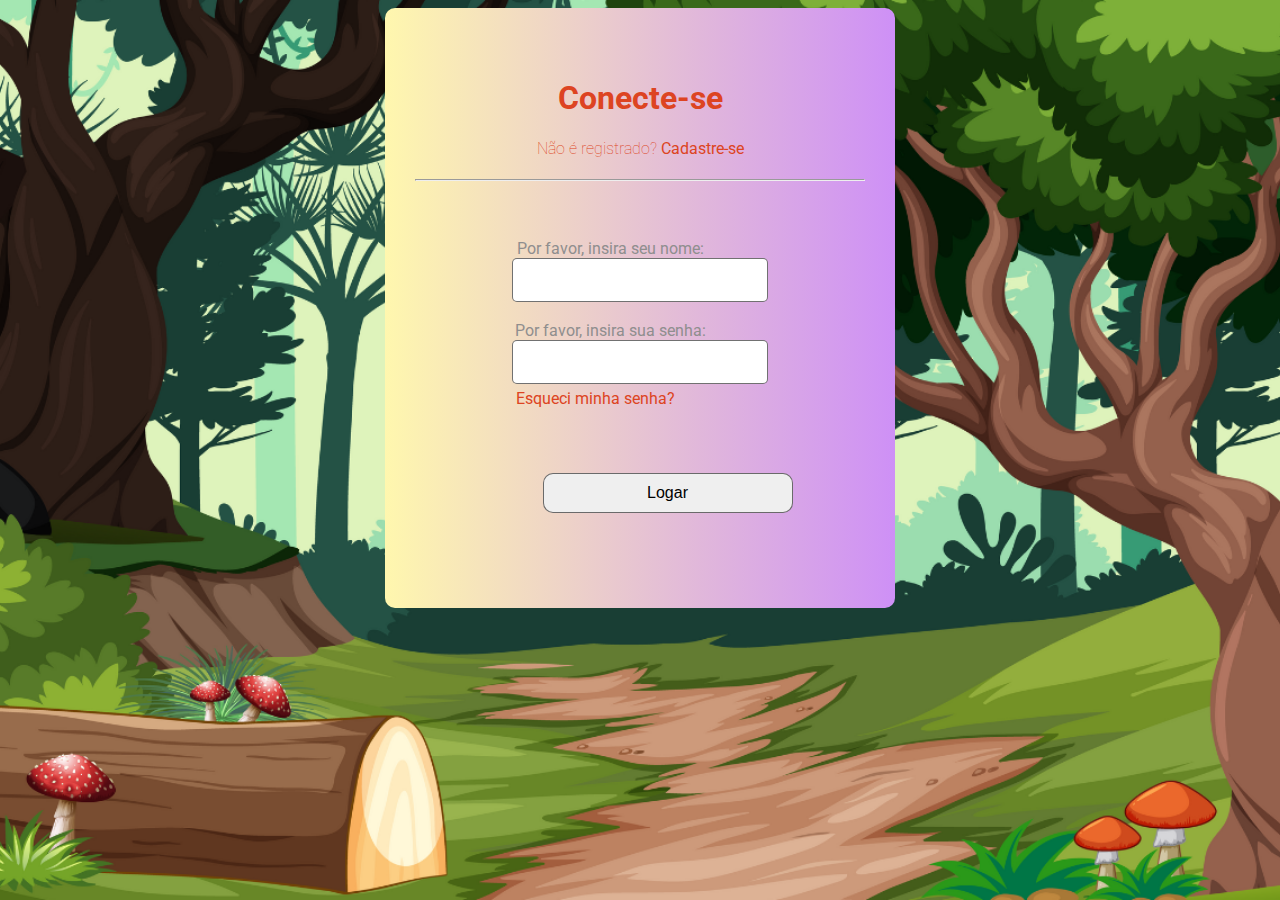
<file: index.html>
<!DOCTYPE html>
<html lang="pt-br">
<head>
    <meta charset="UTF-8">
    <meta http-equiv="X-UA-Compatible" content="IE=edge">
    <meta name="viewport" content="width=device-width, initial-scale=1.0">
    <link rel="shortcut icon" href="img/favicon.ico" type="image/x-icon">
    <title>Login</title>
    <link rel="stylesheet" href="css/index.css">
</head>
<body>
    
        <header>

        </header>

        <main>
            
                
                <div class="cabecario">
                    <h1>Conecte-se</h1>
                    <h4>Não é registrado? <a href="/html/telaRegistro.html"> <strong>Cadastre-se</strong> </a></h4>
                    <hr>
                </div>
                <form class="areaDeLogin">
                    <label for="username,Email" class="label">Por favor, insira seu nome:</label><br>
                    <input type="text" name="username/Email"><br><br>
                    <label for="password" class="label">Por favor, insira sua senha:</label><br>
                    <input type="password" name="password"><br>
                    <a href="/html/esqueciSenha.html">Esqueci minha senha?</a><br>
                    <button type="submit">Logar</button>
                    </form>
                
        </main>

        <footer>

        </footer>
    

</body>
</html>
</file>
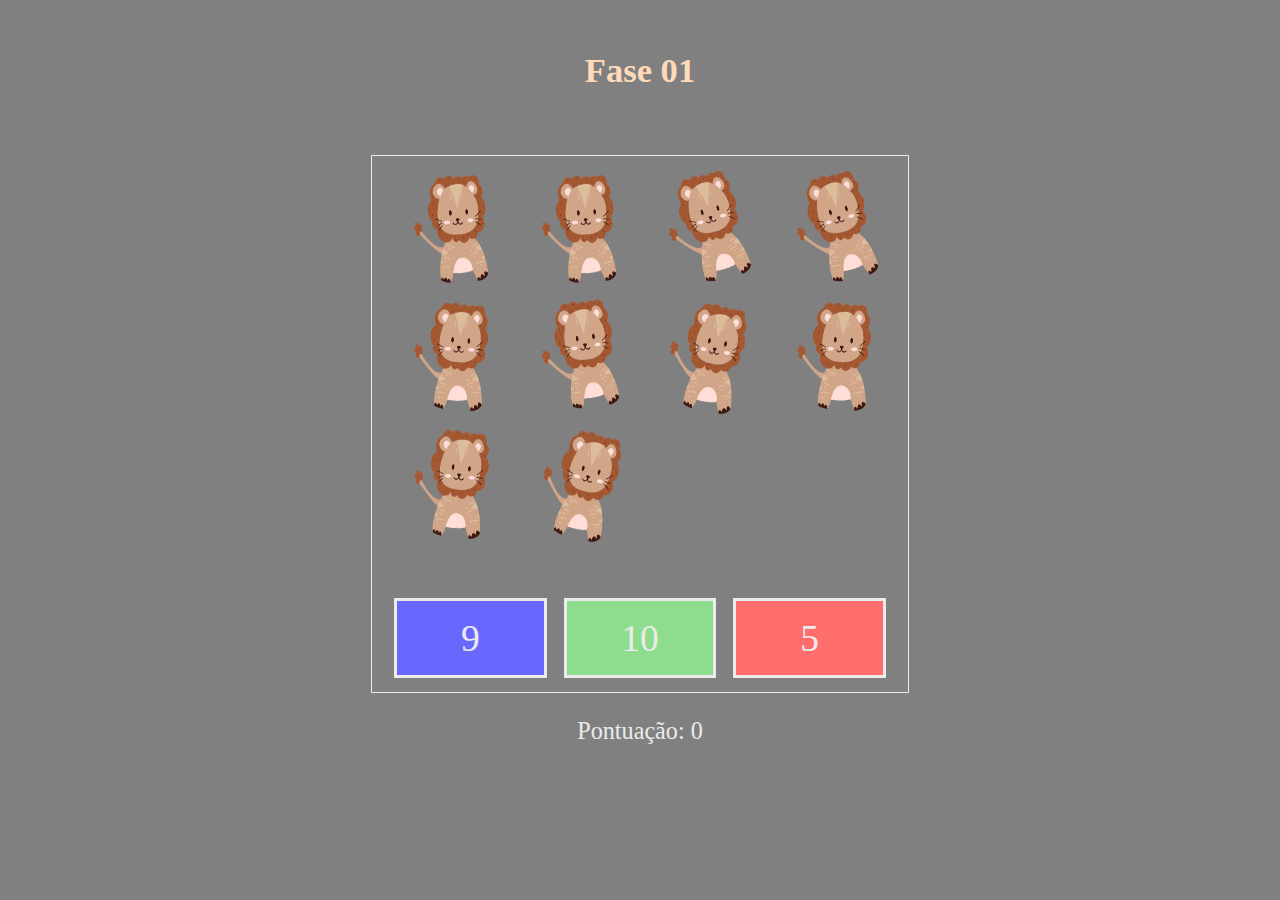
<file: fase01/index.html>
<!DOCTYPE html>
<html lang="pt-BR">
<head>
    <meta charset="UTF-8">
    <meta http-equiv="X-UA-Compatible" content="IE=edge">
    <meta name="viewport" content="width=device-width, initial-scale=1.0">
    <title>fase 01</title>
    <link rel="shortcut icon" href="./images/infinity.png" type="image/x-icon">
    <link rel="stylesheet" href="styles.css">
</head>
<body>
    <audio class="correct" src="audio/correct.mp3"></audio>
    <audio class="wrong" src="audio/wrong.mp3"></audio>
    <h1 class="title">Fase 01</h1>

    <div class="textoCombo">COMBO: 
        <span class="resultadoCombo">0</span>
        <p class="fraseCombo"></p>
    </div>

    <section class="container">
        <div class="block">
            <div class="images"></div>
            <div class="answers">
                <button class="button option-1"></button>
                <button class="button option-2"></button>
                <button class="button option-3"></button>
            </div>
        </div>
        <div class="textoContador">
            Pontuação: 
            <span class="pontos">0</span>
        </div>
    </section>
    
    <div class="comboDecoration">
        <div class="dinossaurDecoration comboOff">
            <img class="dinossaurCombo" src="images/dinossauro2.png" alt="dinossauro" draggable="false">
            <div class="dinossaurShadow"></div>
        </div>
        <div class="comboBackgroundDecoration comboOff">
            <div class="comboFigure"></div>
            <div class="comboFigureShadow-1"></div>
            <div class="comboFigureShadow-2"></div>
        </div>
    </div>
    <script src="./main.js"></script>
</body>
</html>
</file>
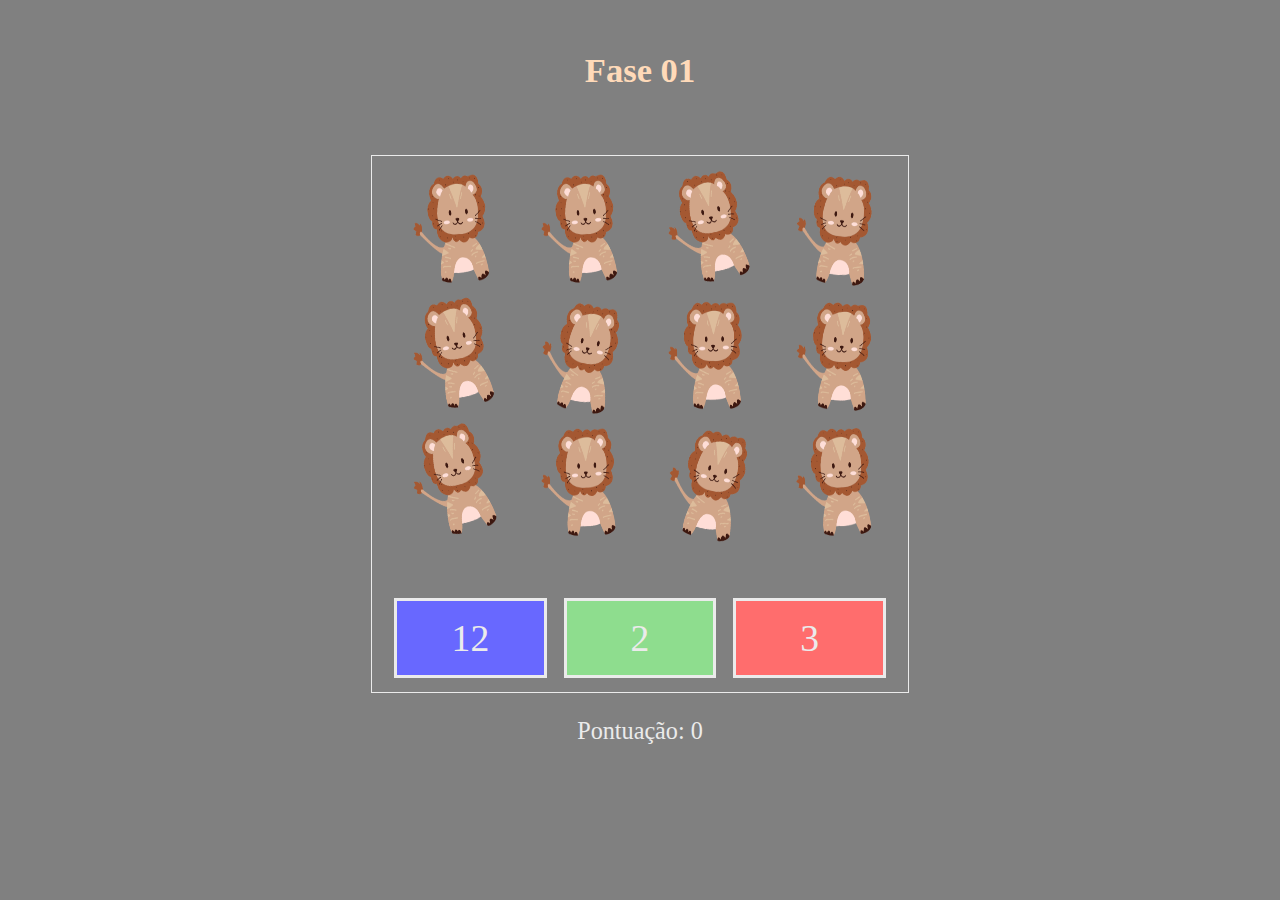
<file: jogo/index.html>
<!DOCTYPE html>
<html lang="pt-BR">
<head>
    <meta charset="UTF-8">
    <meta http-equiv="X-UA-Compatible" content="IE=edge">
    <meta name="viewport" content="width=device-width, initial-scale=1.0">
    <title>Jogo</title>
    <link rel="shortcut icon" href="./images/infinity.png" type="image/x-icon">
    <link rel="stylesheet" href="styles.css">
</head>
<body>
    <audio class="correct" src="audio/correct.mp3"></audio>
    <audio class="wrong" src="audio/wrong.mp3"></audio>
    <h1 class="title">Fase 01</h1>

    <div class="textoCombo">COMBO: 
        <span class="resultadoCombo">0</span>
        <p class="fraseCombo"></p>
    </div>

    <section class="container">
        <div class="block">
            <div class="images"></div>
            <div class="answers">
                <button class="button option-1"></button>
                <button class="button option-2"></button>
                <button class="button option-3"></button>
            </div>
        </div>
        <div class="textoContador">
            Pontuação: 
            <span class="pontos">0</span>
        </div>
    </section>
    
    <div class="comboDecoration">
        <div class="dinossaurDecoration comboOff">
            <img class="dinossaurCombo" src="images/dinossauro2.png" alt="dinossauro" draggable="false">
            <div class="dinossaurShadow"></div>
        </div>
        <div class="comboBackgroundDecoration comboOff">
            <div class="comboFigure"></div>
            <div class="comboFigureShadow-1"></div>
            <div class="comboFigureShadow-2"></div>
        </div>
    </div>
    <script src="./main.js"></script>
</body>
</html>
</file>
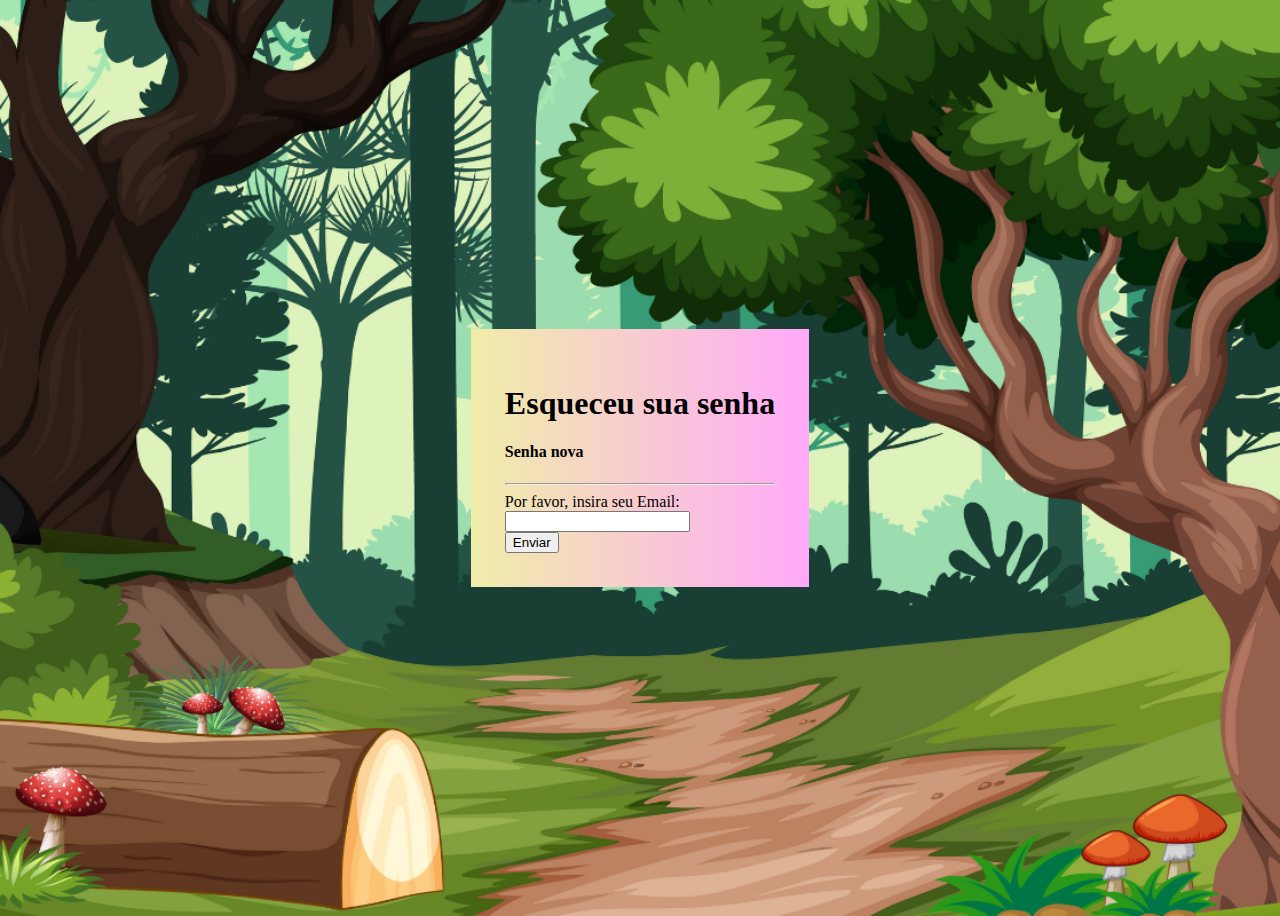
<file: esqueciSenha.html>
<!DOCTYPE html>
<html lang="pt-br">
<head>
    <meta charset="UTF-8">
    <meta http-equiv="X-UA-Compatible" content="IE=edge">
    <meta name="viewport" content="width=device-width, initial-scale=1.0">
    <link rel="shortcut icon" href="img/favicon.ico" type="image/x-icon">
    <title>Esqueci minha senha</title>
    <link rel="stylesheet" href="esqueciSenha.css">
</head>
<body>
    <div class="page">
        <form>
            <div class="tabelaLogin">
                <h1>Esqueceu sua senha</h1>
                <h4>Senha nova</h4>
                <hr>
                <label for="username,Email">Por favor, insira seu Email:</label><br>
                <input type="text" name="username/Email"><br>
                <button type="submit">Enviar</button>
            </div>
        </form>
    </div>
</body>
</html>
</file>
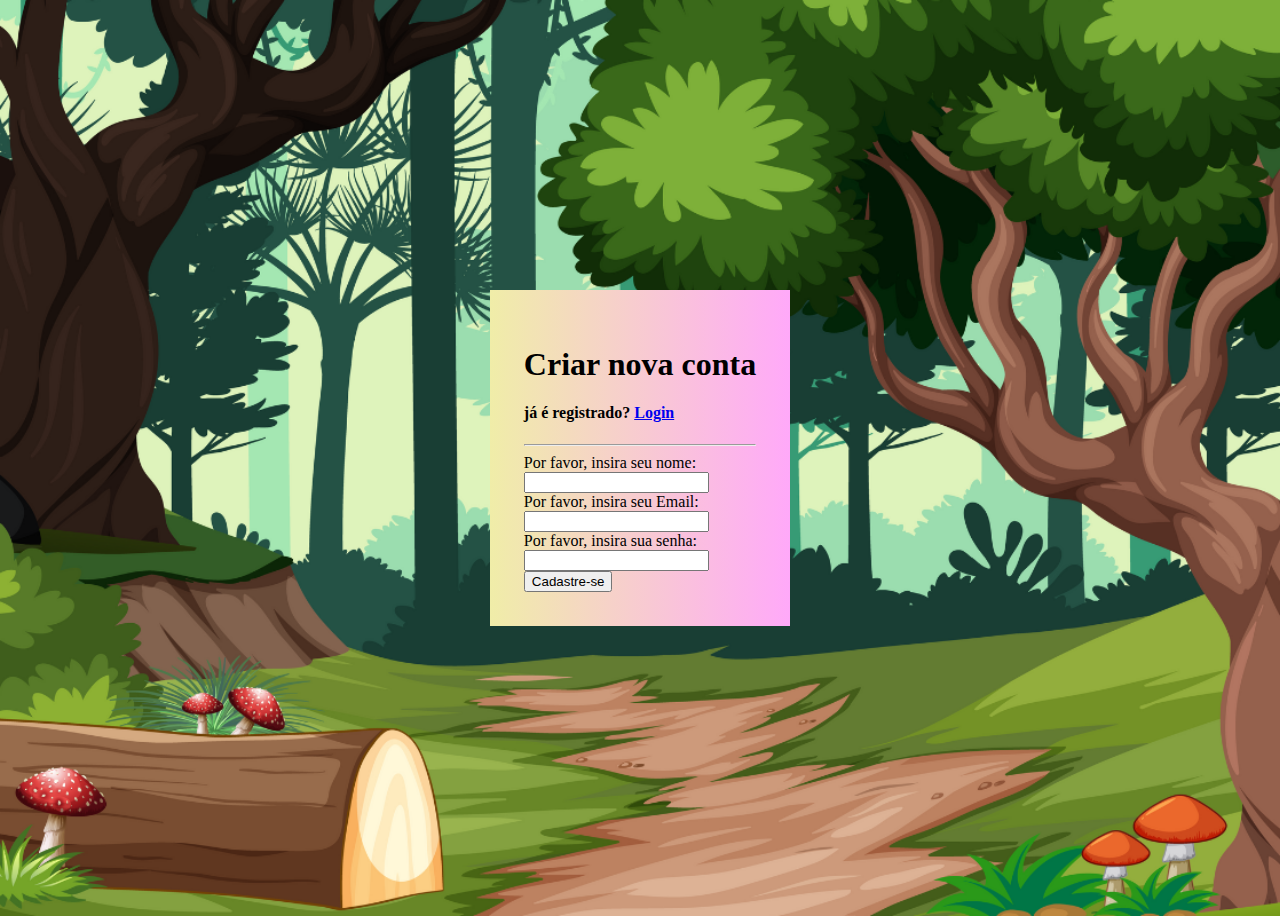
<file: telaRegistro.html>
<!DOCTYPE html>
<html lang="pt-br">
<head>
    <meta charset="UTF-8">
    <meta http-equiv="X-UA-Compatible" content="IE=edge">
    <meta name="viewport" content="width=device-width, initial-scale=1.0">
    <link rel="shortcut icon" href="/img/favicon.ico" type="image/x-icon">
    <title>Cadastre-se</title>
    <link rel="stylesheet" href="telaRegistro.css">
</head>
<body>
    <div class="page">
        <form>
            <div class="tabelaLogin">
                <h1>Criar nova conta</h1>
                <h4>já é registrado? <a href="index.html">Login</a></h4>
                <hr>
                <label for="username">Por favor, insira seu nome:</label><br>
                <input type="text" name="username"><br>
                <label for="Email">Por favor, insira seu Email:</label><br>
                <input type="text" name="username/Email"><br>
                <label for="password">Por favor, insira sua senha:</label><br>
                <input type="password" name="password"><br>
                <button type="submit">Cadastre-se</button>
            </div>
        </form>
    </div>
</body>
</html>
</file>
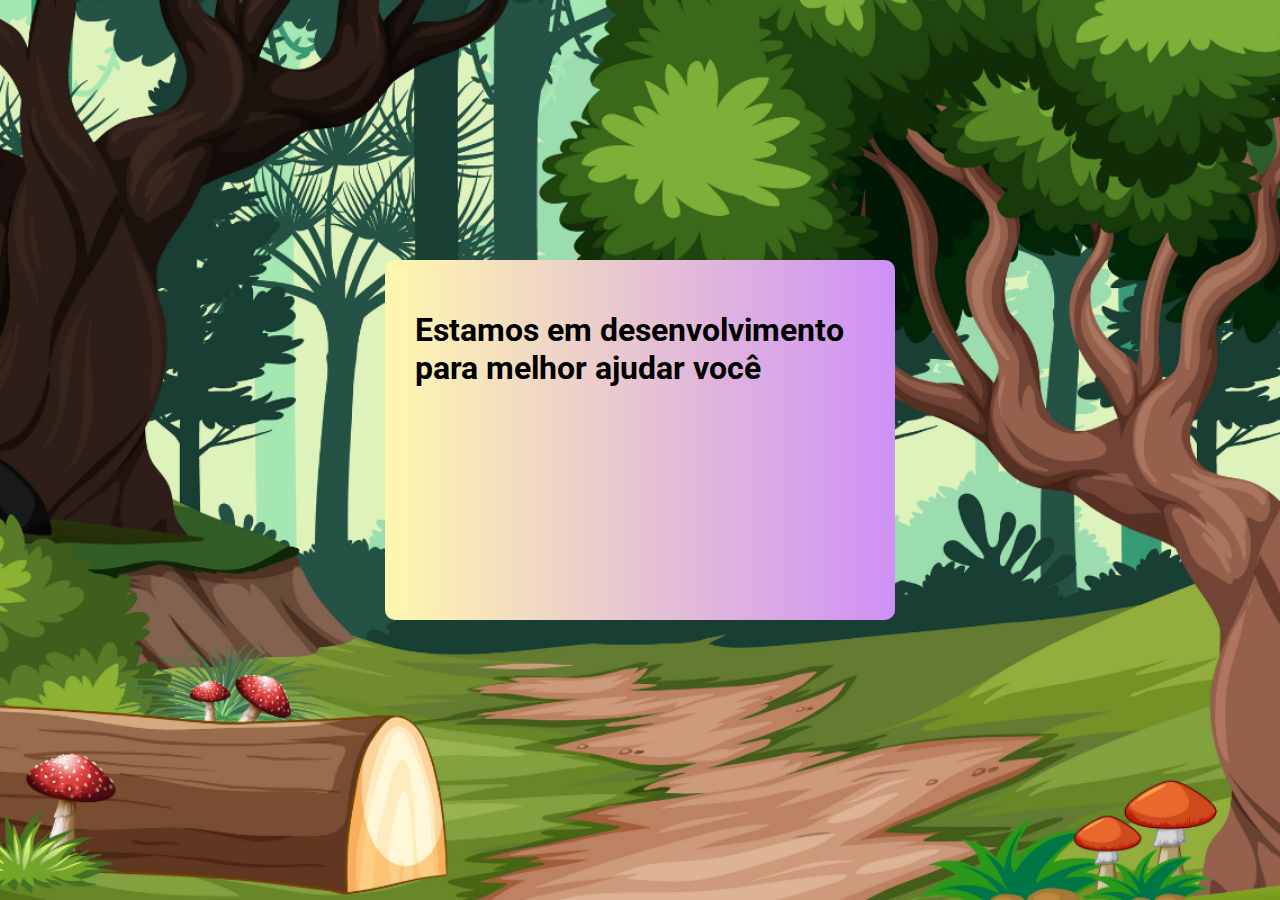
<file: html/esqueciSenha.html>
<!DOCTYPE html>
<html lang="pt-br">
<head>
    <meta charset="UTF-8">
    <meta http-equiv="X-UA-Compatible" content="IE=edge">
    <meta name="viewport" content="width=device-width, initial-scale=1.0">
    <link rel="shortcut icon" href="../img/favicon.ico" type="image/x-icon">
    <title>Esqueci minha senha</title>
    <link rel="stylesheet" href="../css/esqueciSenha.css">
</head>
<body>
    <header>

    </header>

    <main>
    
        <div class="areaEscSenha">
            <!-- Falta só o Back end
                
            <div class="cabecario">
                <h1>Esqueceu sua senha?</h1>
                <h4>Senha nova</h4>
                <hr>
            </div>
            
            <form action="../php/esqueciSenha.php" method="post" autocomplete="on">

                <label for="emial1">Insira seu Email:*</label><br>
                <input type="text" name="Email" id="emial1" required autocomplete="email"><br>

                <button type="submit">Enviar</button>

            </form>-->

            <h1>Estamos em desenvolvimento para melhor ajudar você</h1>
        </div>
        
    </main>

    <footer>

    </footer>

</body>
</html>
</file>
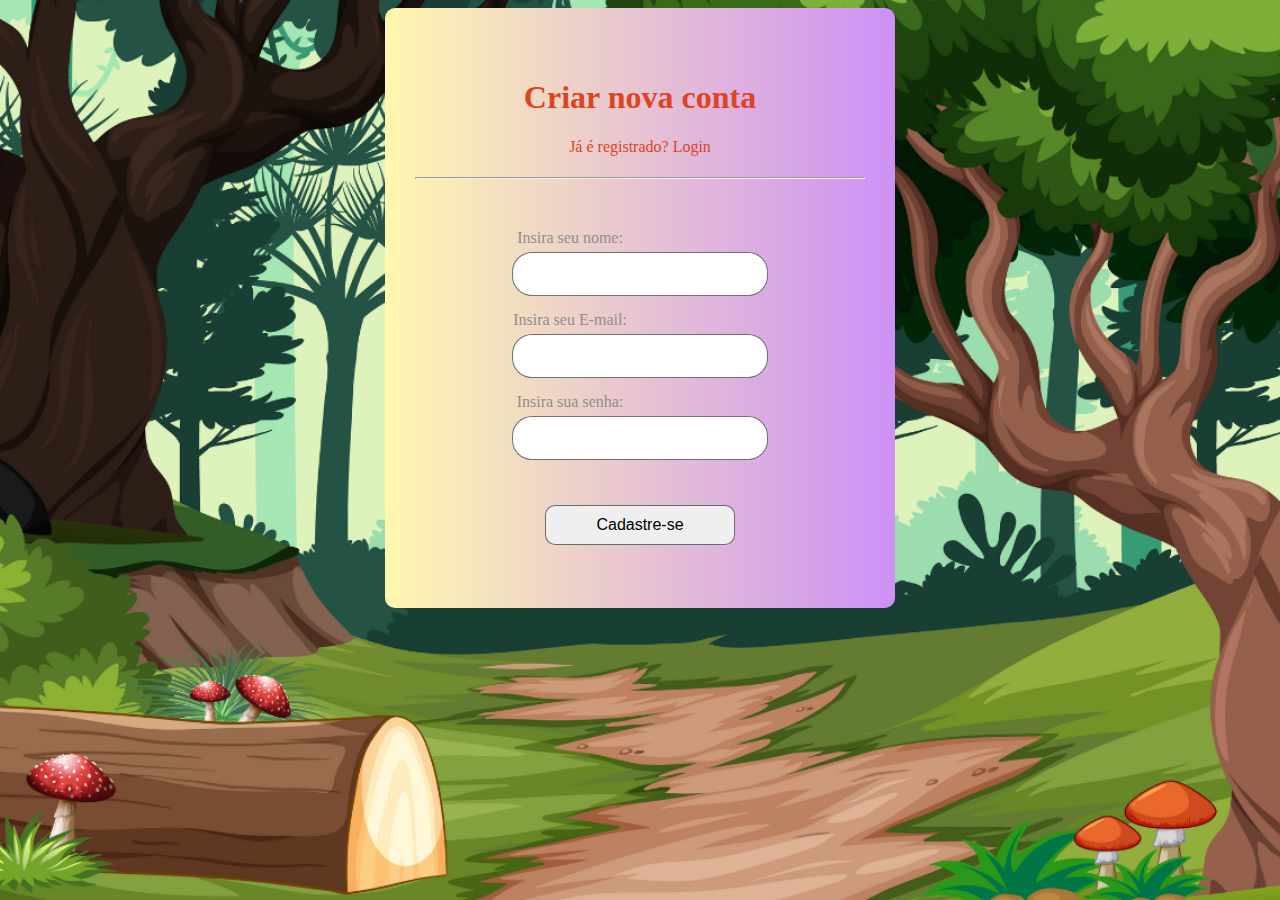
<file: html/telaRegistro.html>
<!DOCTYPE html>
<html lang="pt-br">
<head>
    <meta charset="UTF-8">
    <meta http-equiv="X-UA-Compatible" content="IE=edge">
    <meta name="viewport" content="width=device-width, initial-scale=1.0">
    <link rel="shortcut icon" href="/img/favicon.ico" type="image/x-icon">
    <title>Cadastre-se</title>
    <link rel="stylesheet" href="../css/telaRegistro.css">
</head>
<body>
    
    <main>
        
        <div class="cabecario">
            <h1>Criar nova conta</h1>
            <h4>Já é registrado? <a href="../index.html"><strong>Login</strong></a></h4>
            <hr>
        </div>
        <form class="areaDeRegistro">
            <label for="username">Insira seu nome:</label><br>
            <input type="text" name="username"><br>
            <label for="Email">Insira seu E-mail:</label><br>
            <input type="text" name="username/Email"><br>
            <label for="password">Insira sua senha:</label><br>
            <input type="password" name="password"><br>
            <button type="submit">Cadastre-se</button>
        </form>
    
    </main>
    
</body>
</html>
</file>
<file: css/index.css>
@charset "UTF-8";
@import url('https://fonts.googleapis.com/css2?family= Roboto & family= Roboto+Mono & display=swap ' );

:root{
    --font-padrao: 'Roboto', sans-serif;
    --font-labelbotao: 'Roboto', sans-serif;

    --inidegradetable: #FFF7AE;
    --fimdegradetable: #CE90F6;
    --inidegradelabelbotao:#FF3231;
    --fimdegradelabelbotao:#FF904C;
    --iniborderinput: #ff3131;
    --fimborderinput: #ff914d;
    --textocolorido: #DD4422;
    --textolabel: #8F8E8E;
}

body{
    font-family: var(--font-labelbotao);
    background: black url(../img/background/background-origin.png) center center no-repeat fixed;
    background-size: cover;

}

body a:hover{
    text-decoration: underline;   
   }

main{
    background-image: linear-gradient(to right, var(--inidegradetable), var(--fimdegradetable));
    display: block;
    width: 450px;
    height: 500px;
    margin: auto;
    border-radius: 10px;
    padding: 50px 30px;
}

.cabecario{
    text-align: center;
    color: var(--textocolorido);
}

.cabecario h4{
    font-weight: lighter;
}

.cabecario a{
    color: var(--textocolorido);
    text-decoration: none;
}

.areaDeLogin{
    padding: 50px;
    text-align: center;
}

.areaDeLogin label{
    color: var(--textolabel);
    margin: 5px 60px 15px 0px;
}

.areaDeLogin input, button{
    display: inline-block;
    height: 40px;
    width: 250px;
    border-radius: 5px;
    border: solid 1px rgba(0, 0, 0, 0.555);
    font-size: 20px;
    
}

.areaDeLogin a{
    display: inline-block;
    text-decoration: none;
    color: var(--textocolorido);
    margin: 5px 90px 15px 0px;
}

.areaDeLogin button{
    margin: 50px 0px 0px 55px;
    border-radius: 10px;
    color: black;
    font-size: 1em;
}
</file>
<file: fase01/styles.css>
:root {
    --new-black: rgb(20, 20, 20);
    --new-gray: rgb(139, 139, 139);
    --new-white: rgb(235, 235, 235);
    --pastel-red: rgb(255, 109, 109);
    --pastel-green: rgb(142, 221, 142);
    --weak-pastel-green: rgba(142, 221, 142, 0.6);
    --extra-weak-pastel-green: rgba(142, 221, 142, 0.4);
    --pastel-blue: rgb(104, 104, 255);
    --combo-scale: -150%;
}

* {
    margin: 0;
    padding: 0;
    box-sizing: border-box;
}

body {
    font-family: 'Schoolbell', cursive;
    font-size: 1.2em;
    display: flex;
    height: 100vh;
    justify-content: center;
    align-items: center;
    background-color: grey;
    color: var(--new-white);
    height: 100vh;
    width: 100vw;
    overflow: hidden;
}

/* TITULO */

.title {
    position: absolute;
    height: max-content;
    width: max-content;
    font-size: 1.8em;
    color: peachpuff;
    /*animation: changingColor 5s infinite;*/
    transform: translateX(-17em);
}

/* CONTAINER */

.container {
    place-items: center;
    font-size: 0.7em;
    margin: 3em;
    width: max-content;
    height: max-content;
    gap: 1em;
}

/* BLOCO QUE CONTÉM IMAGENS E BOTÕES */

.block {
    position: relative;
    border: 0.1em solid var(--new-white);
    width: 40em;
    height: 40em;
    transition: all .2s;
}

/* RESPOSTAS */

.answers {
    position: absolute;
    bottom: 0;
    display: flex;
    justify-content: space-around;
    height: 20%;
    width: 100%;
    background-color: none;
    border: none;
    padding: 1em;
}

/* CADA BOTÃO */

.button {
    display: flex;
    justify-content: center;
    align-items: center;
    font-family: 'SchoolBell', cursive;
    font-size: 2.8em;
    color: var(--new-white);
    width: 30%;
    height: 100%;
    border: 0.08em solid var(--new-white);
    transition: all .3s;
}

.button:hover {
    transform: scale(1.04);
    background-color: var(--new-white);
    color: var(--new-black);
    cursor: pointer;
}

.option-1 {
    background-color: var(--pastel-blue);
}

.option-2 {
    background-color: var(--pastel-green);
}

.option-3 {
    background-color: var(--pastel-red);
}

/* CONFIGURAÇÃO DAS IMAGENS */

.images {
    padding: .4em 0 .4em 0;
    height: 80%;
    width: 100%;
}

.image {
    height: 8.1em;
    width: 8.1em;
    padding: 0;
    margin: 1em 0 0 1.4em;
}

/* CONTADOR DE PONTOS E COMBO*/

.textoContador {
    font-size: 1.8em;
    margin-top: 1em;
}

/* COMBO */

.textoCombo {
    position: absolute;
    width: max-content;
    font-size: 2.2em;
    font-style: italic;
    margin: .5em 0 0 .5em;
    padding: 0 .4em 0 .3em;
    top: 0;
    left: 0;
    border-radius: 3em;
    animation: changingTextComboColor 5s infinite;
    transform: translateX(var(--combo-scale));
    transition: all 1s;
}

.fraseCombo {
    position: inherit;
    width: max-content;
    margin-top: .5em;
    font-size: .8em;
}

/* IMAGENS DO COMBO */

.comboOff {
    position: absolute;
    top: 0;
    left: 200%;
    transition: all 1s;
}

.comboBackgroundOn {
    position: absolute;
    top: 30%;
    left: 90%;
    transition: all 1s;
}

.comboDinossaurOn {
    position: absolute;
    top: 35%;
    left: 85%;
    transition: all 1s;
}

.comboFigure, .comboFigureShadow-1, .comboFigureShadow-2 {
    position: inherit;
    height: 20em;
    width: 20em;
    border-radius: 50%;
}

.comboFigure { 
    background-color: var(--pastel-green);
    animation: 1s comboAnimation infinite;
}

.comboFigureShadow-1 {
    background-color: var(--weak-pastel-green);
    animation: 1s shadowComboAnimation-1 infinite;
}

.comboFigureShadow-2 {
    background-color: var(--extra-weak-pastel-green);
    animation: 1s shadowComboAnimation-2 infinite;
}

.dinossaurCombo, .dinossaurShadow {
    position: inherit;
    z-index: 1;
    height: 16em;
    width: 16em;
    border-radius: 50%;
    background-color: var(--pastel-green);
    animation: dinossaurAnimation 2s infinite;
}

.dinossaurShadow {
    z-index: -1;
    background-color: var(--pastel-blue);
    animation: 2s dinossaurShadowAnimation infinite;
}

/* ANIMAÇÕES */

/* ANIMAÇÃO TEXTO COMBO */

@keyframes changingTextComboColor {
    0% {
        background-color: var(--pastel-red);
    }

    33% {
        background-color: var(--pastel-blue)
    }

    66% {
        background-color: var(--pastel-green);
    }

    100% {
        background-color: var(--pastel-red)
    }
}

/* ANIMAÇÃO COMBO */

@keyframes dinossaurAnimation {
    0% {
        transform: translateX(100%) rotate(180deg) scale(1.4);
    }
    40% {
        transform: translateX(0) rotate(0);
    }
    60% {
        transform: translateX(0) rotate(20deg) scale(1.1);
    }
    100% {
        transform: translateX(100%) rotate(-180deg) scale(0.7);
    }
}

@keyframes dinossaurShadowAnimation {
    0% {
        transform: translateX(100%) rotate(180deg) scale(1.4);
        background-color: transparent;
    }
    40% {
        transform: translateX(0) rotate(0);
    }
    60% {
        transform: translateX(0) rotate(20deg) scale(1.4);
        background-color: var(--weak-pastel-green);
    }
    100% {
        transform: translateX(100%) rotate(-180deg) scale(0.7);
        background-color: transparent;
    }
}

@keyframes comboAnimation {
    0% {
        transform: scale(1);
    }
    95% {
        transform: scale(0.8);
    }
    100% {
        transform: scale(1);
    }
}

@keyframes shadowComboAnimation-1 {
    0% {
        transform: scale(1);
    }
    100% {
        transform: scale(1.4);
        background-color: transparent;
    }
}

@keyframes shadowComboAnimation-2 {
    0% {
        transform: scale(1);
    }
    100% {
        transform: scale(2);
        background-color: transparent;
    }
}

/* ANIMAÇÃO TÍTULO INFINITO AZUL */

@keyframes changingColor {
    0% {
        color: var(--pastel-red);
    }

    33% {
        color: var(--pastel-blue)
    }

    66% {
        color: var(--pastel-green);
    }

    100% {
        color: var(--pastel-red)
    }
}

/* ANIMAÇÃO RESPOSTA CORRETA */

.blinkingGreen {
    animation: blinkingGreen 1.2s forwards; 
}

@keyframes blinkingGreen {
    0% {
        background-color: var(--new-black);
    }
    14% {
        background-color: var(--pastel-green);
    }
    23% {
        background-color: var(--new-black);
    }
    34% {
        background-color: var(--pastel-green);
    }
}

/* ANIMAÇÃO RESPOSTA INCORRETA */

.blinkingRed {
    animation: blinkingRed 1.2s forwards; 
}

@keyframes blinkingRed {
    0% {
        background-color: var(--new-black);
    }
    14% {
        background-color: var(--pastel-red);
    }
    23% {
        background-color: var(--new-black);
    }
    34% {
        background-color: var(--pastel-red);
    }
}

/* MEDIA QUERYS */

/* MUDANDO POSIÇÃO DO TÍTULO */

@media (max-width: 1400px) {
    .title {
        transform: translate(0, -11em);
    }
}

/* PARA DIFERENTES TAMANHOS DE TELA */
/*
@media (max-height: 2160px) and (max-width: 3840px) {
    body {
        font-size: 1.5em;
    }
}

@media (max-height: 1440px) and (max-width: 2560px) {
    body {
        font-size: 1.3em;
    }
}

@media (max-height: 1080px) and (max-width: 1920px) {
    body {
        font-size: 1.2em;
    }
}

@media (max-height: 900px) and (max-width: 1600px) {
    body {
        font-size: 1.1em;
    }
}

@media (max-height: 768px) and (max-width: 1366px) {
    body {
        font-size: 1em;
    }
}
*/
</file>
<file: jogo/styles.css>
:root {
    --new-black: rgb(20, 20, 20);
    --new-gray: rgb(139, 139, 139);
    --new-white: rgb(235, 235, 235);
    --pastel-red: rgb(255, 109, 109);
    --pastel-green: rgb(142, 221, 142);
    --weak-pastel-green: rgba(142, 221, 142, 0.6);
    --extra-weak-pastel-green: rgba(142, 221, 142, 0.4);
    --pastel-blue: rgb(104, 104, 255);
    --combo-scale: -150%;
}

* {
    margin: 0;
    padding: 0;
    box-sizing: border-box;
}

body {
    font-family: 'Schoolbell', cursive;
    font-size: 1.2em;
    display: flex;
    height: 100vh;
    justify-content: center;
    align-items: center;
    background-color: grey;
    color: var(--new-white);
    height: 100vh;
    width: 100vw;
    overflow: hidden;
}

/* TITULO */

.title {
    position: absolute;
    height: max-content;
    width: max-content;
    font-size: 1.8em;
    color: peachpuff;
    /*animation: changingColor 5s infinite;*/
    transform: translateX(-17em);
}

/* CONTAINER */

.container {
    place-items: center;
    font-size: 0.7em;
    margin: 3em;
    width: max-content;
    height: max-content;
    gap: 1em;
}

/* BLOCO QUE CONTÉM IMAGENS E BOTÕES */

.block {
    position: relative;
    border: 0.1em solid var(--new-white);
    width: 40em;
    height: 40em;
    transition: all .2s;
}

/* RESPOSTAS */

.answers {
    position: absolute;
    bottom: 0;
    display: flex;
    justify-content: space-around;
    height: 20%;
    width: 100%;
    background-color: none;
    border: none;
    padding: 1em;
}

/* CADA BOTÃO */

.button {
    display: flex;
    justify-content: center;
    align-items: center;
    font-family: 'SchoolBell', cursive;
    font-size: 2.8em;
    color: var(--new-white);
    width: 30%;
    height: 100%;
    border: 0.08em solid var(--new-white);
    transition: all .3s;
}

.button:hover {
    transform: scale(1.04);
    background-color: var(--new-white);
    color: var(--new-black);
    cursor: pointer;
}

.option-1 {
    background-color: var(--pastel-blue);
}

.option-2 {
    background-color: var(--pastel-green);
}

.option-3 {
    background-color: var(--pastel-red);
}

/* CONFIGURAÇÃO DAS IMAGENS */

.images {
    padding: .4em 0 .4em 0;
    height: 80%;
    width: 100%;
}

.image {
    height: 8.1em;
    width: 8.1em;
    padding: 0;
    margin: 1em 0 0 1.4em;
}

/* CONTADOR DE PONTOS E COMBO*/

.textoContador {
    font-size: 1.8em;
    margin-top: 1em;
}

/* COMBO */

.textoCombo {
    position: absolute;
    width: max-content;
    font-size: 2.2em;
    font-style: italic;
    margin: .5em 0 0 .5em;
    padding: 0 .4em 0 .3em;
    top: 0;
    left: 0;
    border-radius: 3em;
    animation: changingTextComboColor 5s infinite;
    transform: translateX(var(--combo-scale));
    transition: all 1s;
}

.fraseCombo {
    position: inherit;
    width: max-content;
    margin-top: .5em;
    font-size: .8em;
}

/* IMAGENS DO COMBO */

.comboOff {
    position: absolute;
    top: 0;
    left: 200%;
    transition: all 1s;
}

.comboBackgroundOn {
    position: absolute;
    top: 30%;
    left: 90%;
    transition: all 1s;
}

.comboDinossaurOn {
    position: absolute;
    top: 35%;
    left: 85%;
    transition: all 1s;
}

.comboFigure, .comboFigureShadow-1, .comboFigureShadow-2 {
    position: inherit;
    height: 20em;
    width: 20em;
    border-radius: 50%;
}

.comboFigure { 
    background-color: var(--pastel-green);
    animation: 1s comboAnimation infinite;
}

.comboFigureShadow-1 {
    background-color: var(--weak-pastel-green);
    animation: 1s shadowComboAnimation-1 infinite;
}

.comboFigureShadow-2 {
    background-color: var(--extra-weak-pastel-green);
    animation: 1s shadowComboAnimation-2 infinite;
}

.dinossaurCombo, .dinossaurShadow {
    position: inherit;
    z-index: 1;
    height: 16em;
    width: 16em;
    border-radius: 50%;
    background-color: var(--pastel-green);
    animation: dinossaurAnimation 2s infinite;
}

.dinossaurShadow {
    z-index: -1;
    background-color: var(--pastel-blue);
    animation: 2s dinossaurShadowAnimation infinite;
}

/* ANIMAÇÕES */

/* ANIMAÇÃO TEXTO COMBO */

@keyframes changingTextComboColor {
    0% {
        background-color: var(--pastel-red);
    }

    33% {
        background-color: var(--pastel-blue)
    }

    66% {
        background-color: var(--pastel-green);
    }

    100% {
        background-color: var(--pastel-red)
    }
}

/* ANIMAÇÃO COMBO */

@keyframes dinossaurAnimation {
    0% {
        transform: translateX(100%) rotate(180deg) scale(1.4);
    }
    40% {
        transform: translateX(0) rotate(0);
    }
    60% {
        transform: translateX(0) rotate(20deg) scale(1.1);
    }
    100% {
        transform: translateX(100%) rotate(-180deg) scale(0.7);
    }
}

@keyframes dinossaurShadowAnimation {
    0% {
        transform: translateX(100%) rotate(180deg) scale(1.4);
        background-color: transparent;
    }
    40% {
        transform: translateX(0) rotate(0);
    }
    60% {
        transform: translateX(0) rotate(20deg) scale(1.4);
        background-color: var(--weak-pastel-green);
    }
    100% {
        transform: translateX(100%) rotate(-180deg) scale(0.7);
        background-color: transparent;
    }
}

@keyframes comboAnimation {
    0% {
        transform: scale(1);
    }
    95% {
        transform: scale(0.8);
    }
    100% {
        transform: scale(1);
    }
}

@keyframes shadowComboAnimation-1 {
    0% {
        transform: scale(1);
    }
    100% {
        transform: scale(1.4);
        background-color: transparent;
    }
}

@keyframes shadowComboAnimation-2 {
    0% {
        transform: scale(1);
    }
    100% {
        transform: scale(2);
        background-color: transparent;
    }
}

/* ANIMAÇÃO TÍTULO INFINITO AZUL */

@keyframes changingColor {
    0% {
        color: var(--pastel-red);
    }

    33% {
        color: var(--pastel-blue)
    }

    66% {
        color: var(--pastel-green);
    }

    100% {
        color: var(--pastel-red)
    }
}

/* ANIMAÇÃO RESPOSTA CORRETA */

.blinkingGreen {
    animation: blinkingGreen 1.2s forwards; 
}

@keyframes blinkingGreen {
    0% {
        background-color: var(--new-black);
    }
    14% {
        background-color: var(--pastel-green);
    }
    23% {
        background-color: var(--new-black);
    }
    34% {
        background-color: var(--pastel-green);
    }
}

/* ANIMAÇÃO RESPOSTA INCORRETA */

.blinkingRed {
    animation: blinkingRed 1.2s forwards; 
}

@keyframes blinkingRed {
    0% {
        background-color: var(--new-black);
    }
    14% {
        background-color: var(--pastel-red);
    }
    23% {
        background-color: var(--new-black);
    }
    34% {
        background-color: var(--pastel-red);
    }
}

/* MEDIA QUERYS */

/* MUDANDO POSIÇÃO DO TÍTULO */

@media (max-width: 1400px) {
    .title {
        transform: translate(0, -11em);
    }
}

/* PARA DIFERENTES TAMANHOS DE TELA */
/*
@media (max-height: 2160px) and (max-width: 3840px) {
    body {
        font-size: 1.5em;
    }
}

@media (max-height: 1440px) and (max-width: 2560px) {
    body {
        font-size: 1.3em;
    }
}

@media (max-height: 1080px) and (max-width: 1920px) {
    body {
        font-size: 1.2em;
    }
}

@media (max-height: 900px) and (max-width: 1600px) {
    body {
        font-size: 1.1em;
    }
}

@media (max-height: 768px) and (max-width: 1366px) {
    body {
        font-size: 1em;
    }
}
*/
</file>
<file: esqueciSenha.css>
body{
    background-image: url("img/background/background-origin.png");
    background-size: cover;
    background-repeat: no-repeat;
    background-position: center center;

}

.tabelaLogin{
    background-image: linear-gradient(to right, #F0EDA8 , #FFA9F9);
    padding: 34px;
    
}
.page{
    display: flex;
    justify-content: center;
    align-items: center;
    height: 100vh;
   
}
</file>
<file: telaRegistro.css>
body{
    background-image: url("img/background/background-origin.png");
    background-size: cover;
    background-repeat: no-repeat;
    background-position: center center;

}

.tabelaLogin{
    background-image: linear-gradient(to right, #F0EDA8 , #FFA9F9);
    padding: 34px;
    
}
.page{
    display: flex;
    justify-content: center;
    align-items: center;
    height: 100vh;
   
}
</file>
<file: css/esqueciSenha.css>
@charset "UTF-8";
@import url('https://fonts.googleapis.com/css2?family=Roboto:wght@100&display=swap');

:root{
    --font-padrao: 'Roboto', sans-serif;
    --font-labelbotao: 'Roboto', sans-serif;

    --inidegradetable: #FFF7AE;
    --fimdegradetable: #CE90F6;
    --inidegradelabelbotao:#FF3231;
    --fimdegradelabelbotao:#FF904C;
    --iniborderinput: #ff3131;
    --fimborderinput: #ff914d;
    --textocolorido: #DD4422;
    --textolabel: #8F8E8E;
}

body{
    font-family: var(--font-labelbotao);
    background: black url(../img/background/background-origin.png) center center no-repeat fixed;
    background-size: cover;
    position: relative;
    height: 96vh;
}

.areaEscSenha{
    background-image: linear-gradient(to right, var(--inidegradetable), var(--fimdegradetable));
    width: 450px;
    height: 300px;
    margin: auto;
    border-radius: 10px;
    position: absolute;
    left: 50%; top: 50%;
    transform: translate(-50%, -50%);
    padding: 30px;
}

.cabecario{
text-align: center;
color: var(--textocolorido);
}

form{
    text-align: center;
}

form label{
    display: inline-block;
    color: var(--textolabel);
    margin-top: 25px;
    margin-right: 150px;
    
}

form input, button{
    display: inline-block;
    height: 40px;
    width: 250px;
    border-radius: 5px;
    border: solid 1px rgba(0, 0, 0, 0.555);
    font-size: 18px;
    
}

form button{
    margin-top: 20px;
    font-size: 16px;
    border-radius: 10px;
}
</file>
<file: css/telaRegistro.css>
@charset "UTF-8";
@import url('https://fonts.googleapis.com/css2?family= Roboto & family= Roboto+Mono & display=swap ' );

:root{
    --font-padrao: 'Roboto Mono', monoespaçado;
    --font-labelbotao: 'Roboto', sem serifa;

    --inidegradetable: #FFF7AE;
    --fimdegradetable: #CE90F6;
    --inidegradelabelbotao:#FF3231;
    --fimdegradelabelbotao:#FF904C;
    --iniborderinput: #ff3131;
    --fimborderinput: #ff914d;
    --textocolorido: #DD4422;
    --textolabel: #8F8E8E;
}

body{
    background: black url(../img/background/background-origin.png) center center no-repeat fixed;
    background-size: cover;

}

body a:hover{
    text-decoration: underline;   
   }

main{
    background-image: linear-gradient(to right, var(--inidegradetable), var(--fimdegradetable));
    display: block;
    width: 450px;
    height: 500px;
    margin: auto;
    border-radius: 10px;
    padding: 50px 30px;
}

.cabecario{
color: var(--textocolorido);
text-align: center;
margin-bottom: 35px;
}

.cabecario h4{
    font-weight: lighter;
}

.cabecario a{
    color: var(--textocolorido);
    text-decoration: none;
}

.areaDeRegistro{
color: var(--textolabel);
text-align: center;
}

.areaDeRegistro label{
    display: inline-block;
    margin: 15px 140px 5px 0px;
    
}

.areaDeRegistro input, button{
    display: inline-block;
    height: 40px;
    width: 250px;
    border-radius: 20px;
    border: solid 1px rgba(0, 0, 0, 0.555);
    font-size: 20px;
}

.areaDeRegistro button{
    margin-top: 45px;
    border-radius: 10px;
    font-size: 1em;
    width: 190px;
}
</file>
